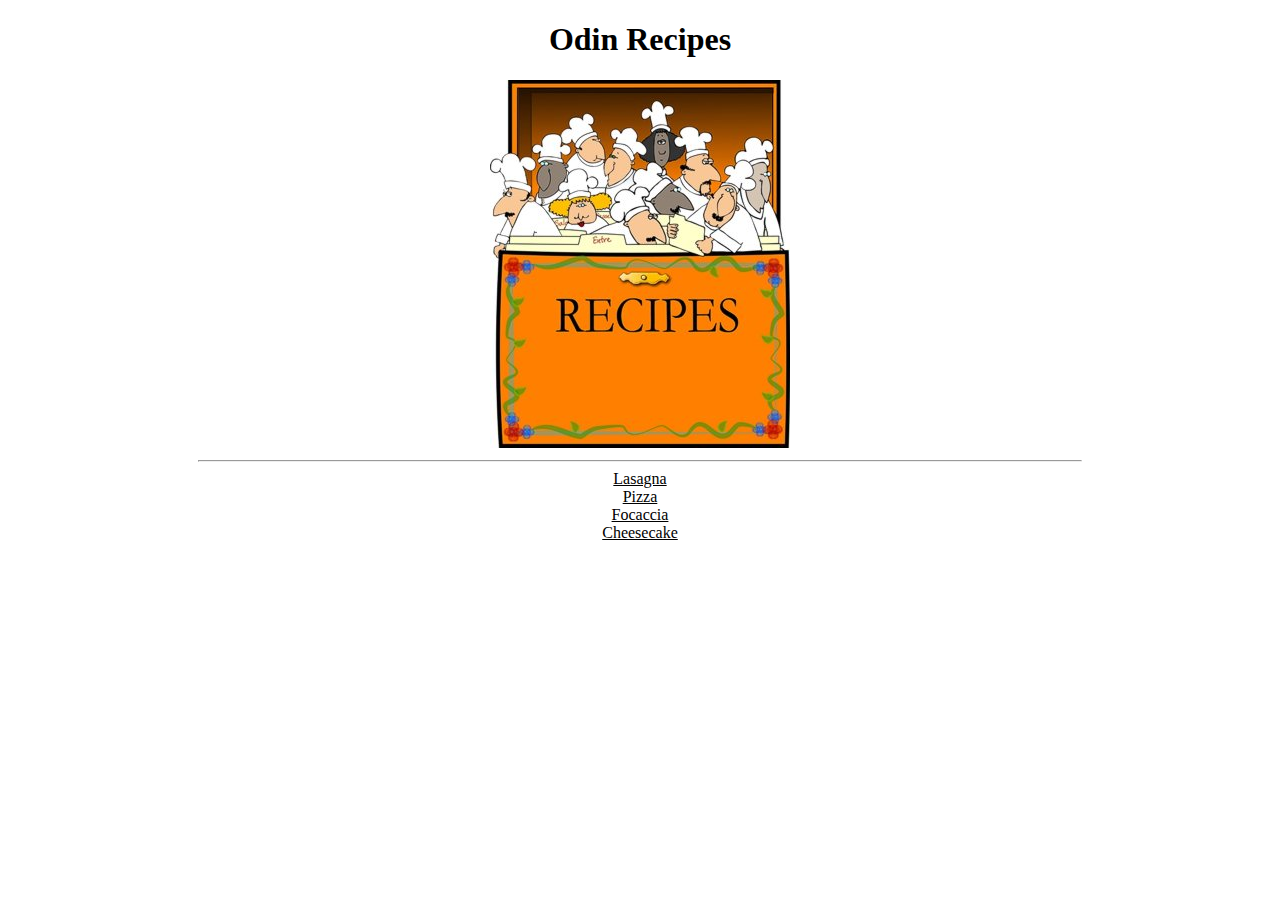
<file: index.html>
<!DOCTYPE html>
<html lang="en">
<head>
    <meta charset="UTF-8">
    <meta http-equiv="X-UA-Compatible" content="IE=edge">
    <meta name="viewport" content="width=device-width, initial-scale=1.0">
    <link rel="stylesheet" href="./CSS/styles.css">
    <title>Odin Recipes</title>
</head>
<body>
    <div class="main">
    <h1>Odin Recipes</h1>
    <img src="./images/recipes.jpeg" alt="recipes" />
    <br>
    <hr>
    <li class="recipes_list"><a href="recipes/lasagna.html" target="_blank">Lasagna</a></li>
    <li class="recipes_list"><a href="recipes/pizza.html" target="_blank">Pizza</a></li>
    <li class="recipes_list"><a href="recipes/focaccia.html" target="_blank">Focaccia</a></li>
    <li class="recipes_list"><a href="recipes/cheesecake.html" target="_blank">Cheesecake</a></li>
    </div>
</body>
</html>
</file>
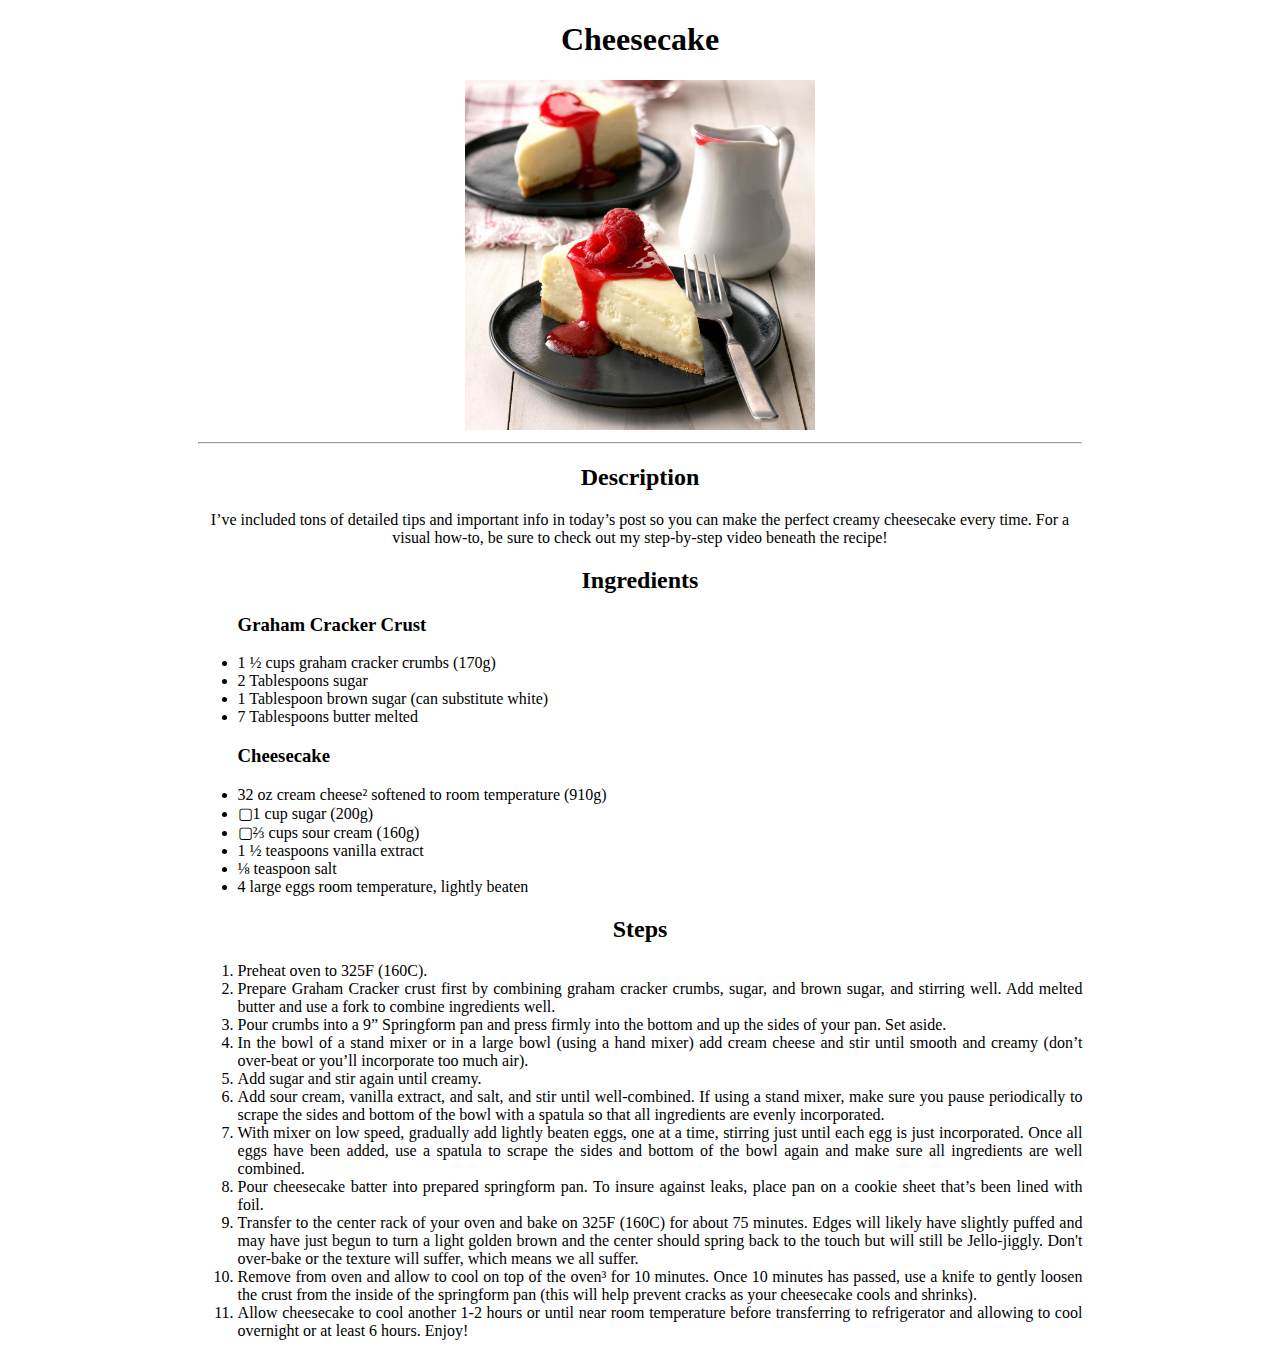
<file: recipes/cheesecake.html>
<!DOCTYPE html>
<html lang="en">
<head>
    <meta charset="UTF-8">
    <meta http-equiv="X-UA-Compatible" content="IE=edge">
    <meta name="viewport" content="width=device-width, initial-scale=1.0">
    <link rel="stylesheet" href="../CSS/styles.css">
    <title>Cheesecake</title>

</head>
<body>
<div class="main">
    <h1>Cheesecake</h1>
    <img src="../images/cheesecake.jpeg" alt="cheesecake" width="350"/>
    <hr>
    <h2>Description</h2>
    <p>I’ve included tons of detailed tips and important info in today’s post so you can make the perfect creamy cheesecake every time. For a visual how-to, be sure to check out my step-by-step video beneath the recipe! </p>
    <h2>Ingredients</h2>
    <ul class="ingredients">
        <h3>Graham Cracker Crust</h3>
        <li>1 ½ cups graham cracker crumbs (170g)</li>
        <li>2 Tablespoons sugar</li>
        <li>1 Tablespoon brown sugar (can substitute white)</li>
        <li>7 Tablespoons butter melted</li>
        <h3>Cheesecake</h3>
        <li>32 oz cream cheese² softened to room temperature (910g)</li>
        <li>▢1 cup sugar (200g)</li>
        <li>▢⅔ cups sour cream (160g)</li>
        <li>1 ½ teaspoons vanilla extract</li>
        <li>⅛ teaspoon salt</li>
        <li>4 large eggs room temperature, lightly beaten</li>
    </ul>
    <h2>Steps</h2>
    <ol class="steps">
        <li>Preheat oven to 325F (160C).</li>
        <li>Prepare Graham Cracker crust first by combining graham cracker crumbs, sugar, and brown sugar, and stirring well. Add melted butter and use a fork to combine ingredients well.</li>
        <li>Pour crumbs into a 9” Springform pan and press firmly into the bottom and up the sides of your pan. Set aside.</li>
        <li>In the bowl of a stand mixer or in a large bowl (using a hand mixer) add cream cheese and stir until smooth and creamy (don’t over-beat or you’ll incorporate too much air).</li>
        <li>Add sugar and stir again until creamy.</li>
        <li>Add sour cream, vanilla extract, and salt, and stir until well-combined. If using a stand mixer, make sure you pause periodically to scrape the sides and bottom of the bowl with a spatula so that all ingredients are evenly incorporated.</li>
        <li>With mixer on low speed, gradually add lightly beaten eggs, one at a time, stirring just until each egg is just incorporated. Once all eggs have been added, use a spatula to scrape the sides and bottom of the bowl again and make sure all ingredients are well combined.</li>
        <li>Pour cheesecake batter into prepared springform pan. To insure against leaks, place pan on a cookie sheet that’s been lined with foil.</li>
        <li>Transfer to the center rack of your oven and bake on 325F (160C) for about 75 minutes. Edges will likely have slightly puffed and may have just begun to turn a light golden brown and the center should spring back to the touch but will still be Jello-jiggly. Don't over-bake or the texture will suffer, which means we all suffer.</li>
        <li>Remove from oven and allow to cool on top of the oven³ for 10 minutes. Once 10 minutes has passed, use a knife to gently loosen the crust from the inside of the springform pan (this will help prevent cracks as your cheesecake cools and shrinks).</li>
        <li>Allow cheesecake to cool another 1-2 hours or until near room temperature before transferring to refrigerator and allowing to cool overnight or at least 6 hours. Enjoy!</li>
    </ol>

</div>    
</body>
</html>
</file>
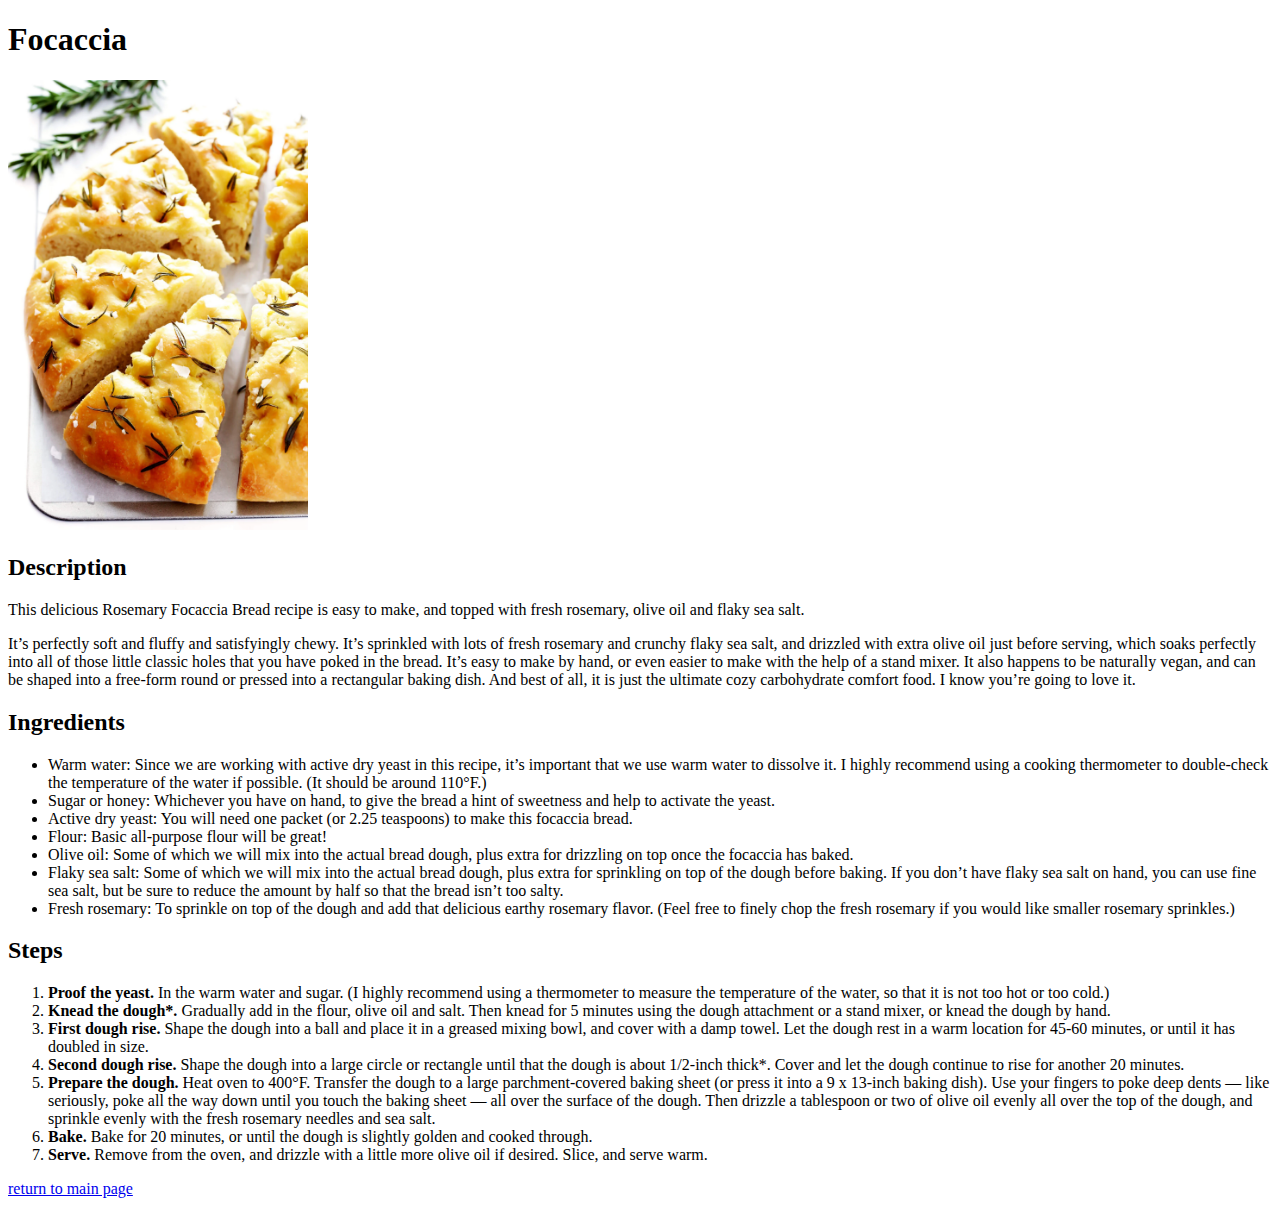
<file: recipes/focaccia.html>
<!DOCTYPE html>
<html lang="en">
<head>
    <meta charset="UTF-8">
    <meta http-equiv="X-UA-Compatible" content="IE=edge">
    <meta name="viewport" content="width=device-width, initial-scale=1.0">
    <title>Focaccia</title>
</head>
<body>
    <h1>Focaccia</h1>
    <img src="../images/focaccia.jpeg" alt="focaccia" width="300"/>
    <h2>Description</h2>
    <p>This delicious Rosemary Focaccia Bread recipe is easy to make, and topped with fresh rosemary, olive oil and flaky sea salt.</p>
    <p>It’s perfectly soft and fluffy and satisfyingly chewy. It’s sprinkled with lots of fresh rosemary and crunchy flaky sea salt, and drizzled with extra olive oil just before serving, which soaks perfectly into all of those little classic holes that you have poked in the bread. It’s easy to make by hand, or even easier to make with the help of a stand mixer. It also happens to be naturally vegan, and can be shaped into a free-form round or pressed into a rectangular baking dish. And best of all, it is just the ultimate cozy carbohydrate comfort food. I know you’re going to love it.</p>

    <h2>Ingredients</h2>
    <ul>
        <li>Warm water: Since we are working with active dry yeast in this recipe, it’s important that we use warm water to dissolve it. I highly recommend using a cooking thermometer to double-check the temperature of the water if possible. (It should be around 110°F.)</li>
        <li>Sugar or honey: Whichever you have on hand, to give the bread a hint of sweetness and help to activate the yeast.</li>
        <li>Active dry yeast: You will need one packet (or 2.25 teaspoons) to make this focaccia bread.</li>
        <li>Flour: Basic all-purpose flour will be great!</li>
        <li>Olive oil: Some of which we will mix into the actual bread dough, plus extra for drizzling on top once the focaccia has baked.</li>
        <li>Flaky sea salt: Some of which we will mix into the actual bread dough, plus extra for sprinkling on top of the dough before baking. If you don’t have flaky sea salt on hand, you can use fine sea salt, but be sure to reduce the amount by half so that the bread isn’t too salty.</li>
        <li>Fresh rosemary: To sprinkle on top of the dough and add that delicious earthy rosemary flavor. (Feel free to finely chop the fresh rosemary if you would like smaller rosemary sprinkles.)</li>
    </ul>
    <h2>Steps</h2>
    <ol>
        <li><strong>Proof the yeast.</strong> In the warm water and sugar. (I highly recommend using a thermometer to measure the temperature of the water, so that it is not too hot or too cold.)</li>
        <li><strong>Knead the dough*.</strong> Gradually add in the flour, olive oil and salt. Then knead for 5 minutes using the dough attachment or a stand mixer, or knead the dough by hand.</li>
        <li><strong>First dough rise.</strong> Shape the dough into a ball and place it in a greased mixing bowl, and cover with a damp towel. Let the dough rest in a warm location for 45-60 minutes, or until it has doubled in size.</li>
        <li><strong>Second dough rise.</strong>  Shape the dough into a large circle or rectangle until that the dough is about 1/2-inch thick*. Cover and let the dough continue to rise for another 20 minutes.</li>
        <li><strong>Prepare the dough.</strong> Heat oven to 400°F. Transfer the dough to a large parchment-covered baking sheet (or press it into a 9 x 13-inch baking dish). Use your fingers to poke deep dents — like seriously, poke all the way down until you touch the baking sheet — all over the surface of the dough. Then drizzle a tablespoon or two of olive oil evenly all over the top of the dough, and sprinkle evenly with the fresh rosemary needles and sea salt.</li>
        <li><strong>Bake.</strong> Bake for 20 minutes, or until the dough is slightly golden and cooked through.</li>
        <li><strong>Serve.</strong> Remove from the oven, and drizzle with a little more olive oil if desired. Slice, and serve warm.</li>
    </ol>
    <a href="..//index.html">return to main page</a>
</body>
</html>
</file>
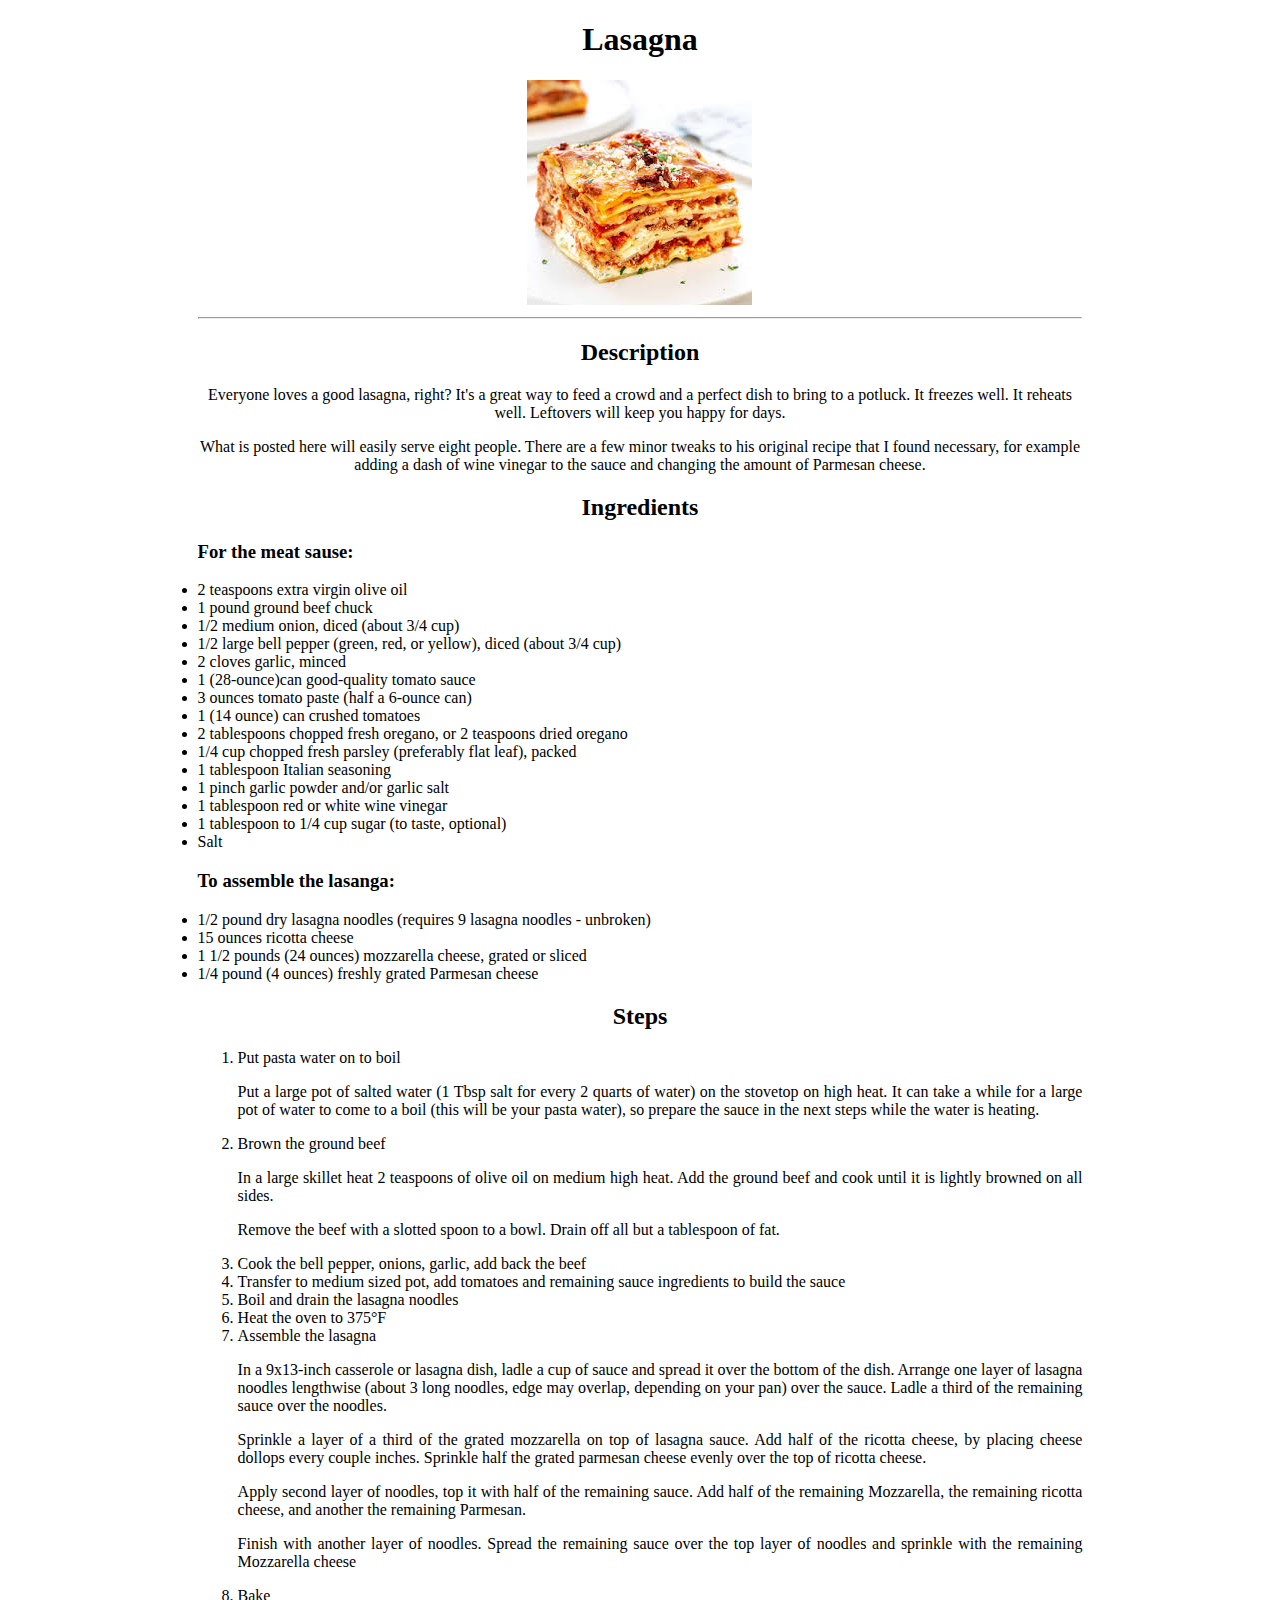
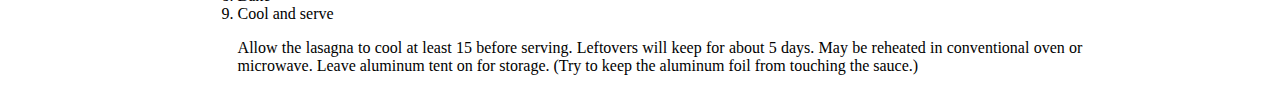
<file: recipes/lasagna.html>
<!DOCTYPE html>
<html lang="en">
<head>
    <meta charset="UTF-8">
    <meta http-equiv="X-UA-Compatible" content="IE=edge">
    <meta name="viewport" content="width=device-width, initial-scale=1.0">
    <link rel="stylesheet" href="../CSS/styles.css">
    <title>Lasagna</title>
</head>
<body>
    <div class="main">
    <h1>Lasagna</h1>
    <img src="../images/lasagna.jpeg" alt="lasagna"/>
    <hr>
    <h2>Description</h2>
    <p>Everyone loves a good lasagna, right? It's a great way to feed a crowd and a perfect dish to bring to a potluck. It freezes well. It reheats well. Leftovers will keep you happy for days.</p>
    <p>What is posted here will easily serve eight people. There are a few minor tweaks to his original recipe that I found necessary, for example adding a dash of wine vinegar to the sauce and changing the amount of Parmesan cheese.</p>
    <h2>Ingredients</h2>
        <un class="ingredients">
        <h3>For the meat sause:</h3>
        <li>2 teaspoons extra virgin olive oil
        </li>
        <li>1 pound ground beef chuck</li>
        <li>1/2 medium onion, diced (about 3/4 cup)</li>
        <li>1/2 large bell pepper (green, red, or yellow), diced (about 3/4 cup)
        </li>
        <li>2 cloves garlic, minced</li>
        <li>1 (28-ounce)can good-quality tomato sauce
        </li>
        <li>3 ounces tomato paste (half a 6-ounce can)</li>
        <li>1 (14 ounce) can crushed tomatoes
        </li>
        <li>2 tablespoons chopped fresh oregano, or 2 teaspoons dried oregano</li>
        <li>1/4 cup chopped fresh parsley (preferably flat leaf), packed</li>
        <li>1 tablespoon Italian seasoning</li>
        <li>1 pinch garlic powder and/or garlic salt
        </li>
        <li>1 tablespoon red or white wine vinegar</li>
        <li>1 tablespoon to 1/4 cup sugar (to taste, optional)</li>
        <li>Salt
        </li>
        <h3>To assemble the lasanga:</h3>
        <li>1/2 pound dry lasagna noodles (requires 9 lasagna noodles - unbroken)</li>
        <li>15 ounces ricotta cheese
        </li>
        <li>1 1/2 pounds (24 ounces) mozzarella cheese, grated or sliced
        </li>
        <li>1/4 pound (4 ounces) freshly grated Parmesan cheese</li>
    </un>
    <h2>Steps</h2>
    <ol class="steps">
        <li>Put pasta water on to boil</li>
        <p>Put a large pot of salted water (1 Tbsp salt for every 2 quarts of water) on the stovetop on high heat. It can take a while for a large pot of water to come to a boil (this will be your pasta water), so prepare the sauce in the next steps while the water is heating.</p>
        
        <li>Brown the ground beef</li>
        <p>In a large skillet heat 2 teaspoons of olive oil on medium high heat. Add the ground beef and cook until it is lightly browned on all sides.</p>
        <p>Remove the beef with a slotted spoon to a bowl. Drain off all but a tablespoon of fat.</p>
        
        <li>Cook the bell pepper, onions, garlic, add back the beef</li>
        <li>Transfer to medium sized pot, add tomatoes and remaining sauce ingredients to build the sauce</li>
        <li>Boil and drain the lasagna noodles</li>
        <li>Heat the oven to 375°F</li>
        <li>Assemble the lasagna</li>
        <p>In a 9x13-inch casserole or lasagna dish, ladle a cup of sauce and spread it over the bottom of the dish. Arrange one layer of lasagna noodles lengthwise (about 3 long noodles, edge may overlap, depending on your pan) over the sauce. Ladle a third of the remaining sauce over the noodles.</p>

        <p>Sprinkle a layer of a third of the grated mozzarella on top of lasagna sauce. Add half of the ricotta cheese, by placing cheese dollops every couple inches. Sprinkle half the grated parmesan cheese evenly over the top of ricotta cheese.</p>
            
        <p>Apply second layer of noodles, top it with half of the remaining sauce. Add half of the remaining Mozzarella, the remaining ricotta cheese, and another the remaining Parmesan.</p>
            
        <p>Finish with another layer of noodles. Spread the remaining sauce over the top layer of noodles and sprinkle with the remaining Mozzarella cheese</p>
        <li>Bake</li>
        <li>Cool and serve</li>
        <p>Allow the lasagna to cool at least 15 before serving. Leftovers will keep for about 5 days. May be reheated in conventional oven or microwave. Leave aluminum tent on for storage. (Try to keep the aluminum foil from touching the sauce.)</p>
    </ol>
</div>    
</body>
</html>
</file>
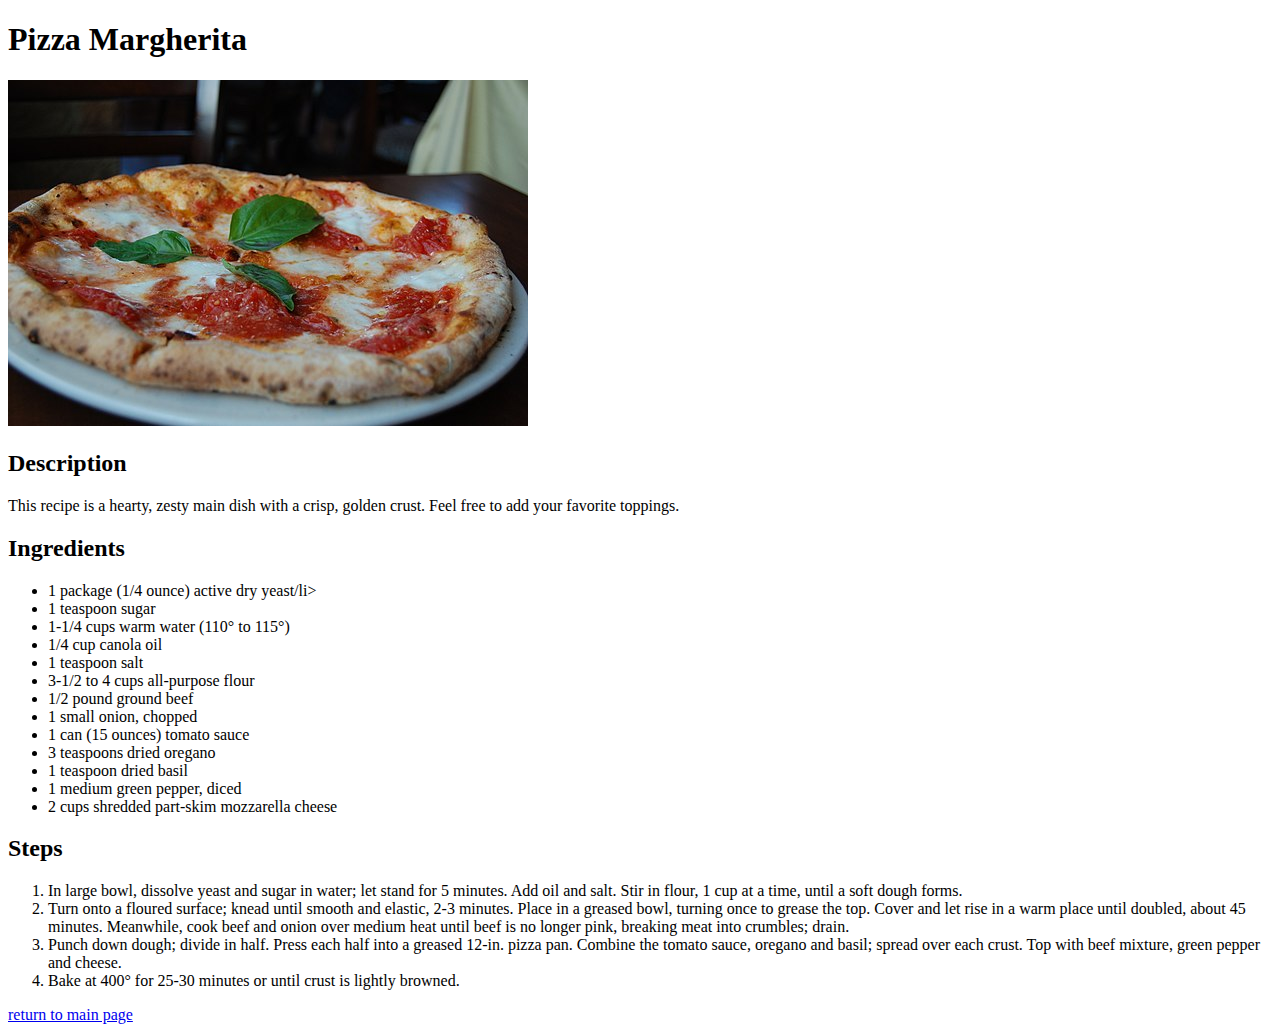
<file: recipes/pizza.html>
<!DOCTYPE html>
<html lang="en">
<head>
    <meta charset="UTF-8">
    <meta http-equiv="X-UA-Compatible" content="IE=edge">
    <meta name="viewport" content="width=device-width, initial-scale=1.0">
    <title>Pizza</title>
</head>
<body>
    <h1>Pizza Margherita</h1>
    <img src="../images/pizza.jpeg" alt="pizza" />
    <h2>Description</h2>
    <p>This recipe is a hearty, zesty main dish with a crisp, golden crust. Feel free to add your favorite toppings. </p>
    <h2>Ingredients</h2>
    <ul>
        <li>1 package (1/4 ounce) active dry yeast/li>
        <li>1 teaspoon sugar</li>
        <li>1-1/4 cups warm water (110° to 115°)</li>
        <li>1/4 cup canola oil</li>
        <li>1 teaspoon salt</li>
        <li>3-1/2 to 4 cups all-purpose flour</li>
        <li>1/2 pound ground beef</li>
        <li>1 small onion, chopped</li>
        <li>1 can (15 ounces) tomato sauce</li>
        <li>3 teaspoons dried oregano</li>
        <li>1 teaspoon dried basil</li>
        <li>1 medium green pepper, diced</li>
        <li>2 cups shredded part-skim mozzarella cheese</li>

    </ul>

    <h2>Steps</h2>
    <ol>
        <li>In large bowl, dissolve yeast and sugar in water; let stand for 5 minutes. Add oil and salt. Stir in flour, 1 cup at a time, until a soft dough forms.</li>
        <li>Turn onto a floured surface; knead until smooth and elastic, 2-3 minutes. Place in a greased bowl, turning once to grease the top. Cover and let rise in a warm place until doubled, about 45 minutes. Meanwhile, cook beef and onion over medium heat until beef is no longer pink, breaking meat into crumbles; drain.</li>
        <li>Punch down dough; divide in half. Press each half into a greased 12-in. pizza pan. Combine the tomato sauce, oregano and basil; spread over each crust. Top with beef mixture, green pepper and cheese.</li>
        <li>Bake at 400° for 25-30 minutes or until crust is lightly browned.</li>
    </ol>
    <a href="..//index.html">return to main page</a>
</body>
</html>
</file>
<file: CSS/styles.css>
.recipes_list {
    list-style-type: none;
    

}
.recipes_list a {
    color: black;
    
}
.main {
    width: 70%;
    margin-left: auto;
    margin-right: auto;
    text-align: center;
}
.ingredients, .steps {
    text-align: justify;
}

@media  screen and (max-width: 481px) {
    .main {
        width: 100%;
    }
    
}
</file>
